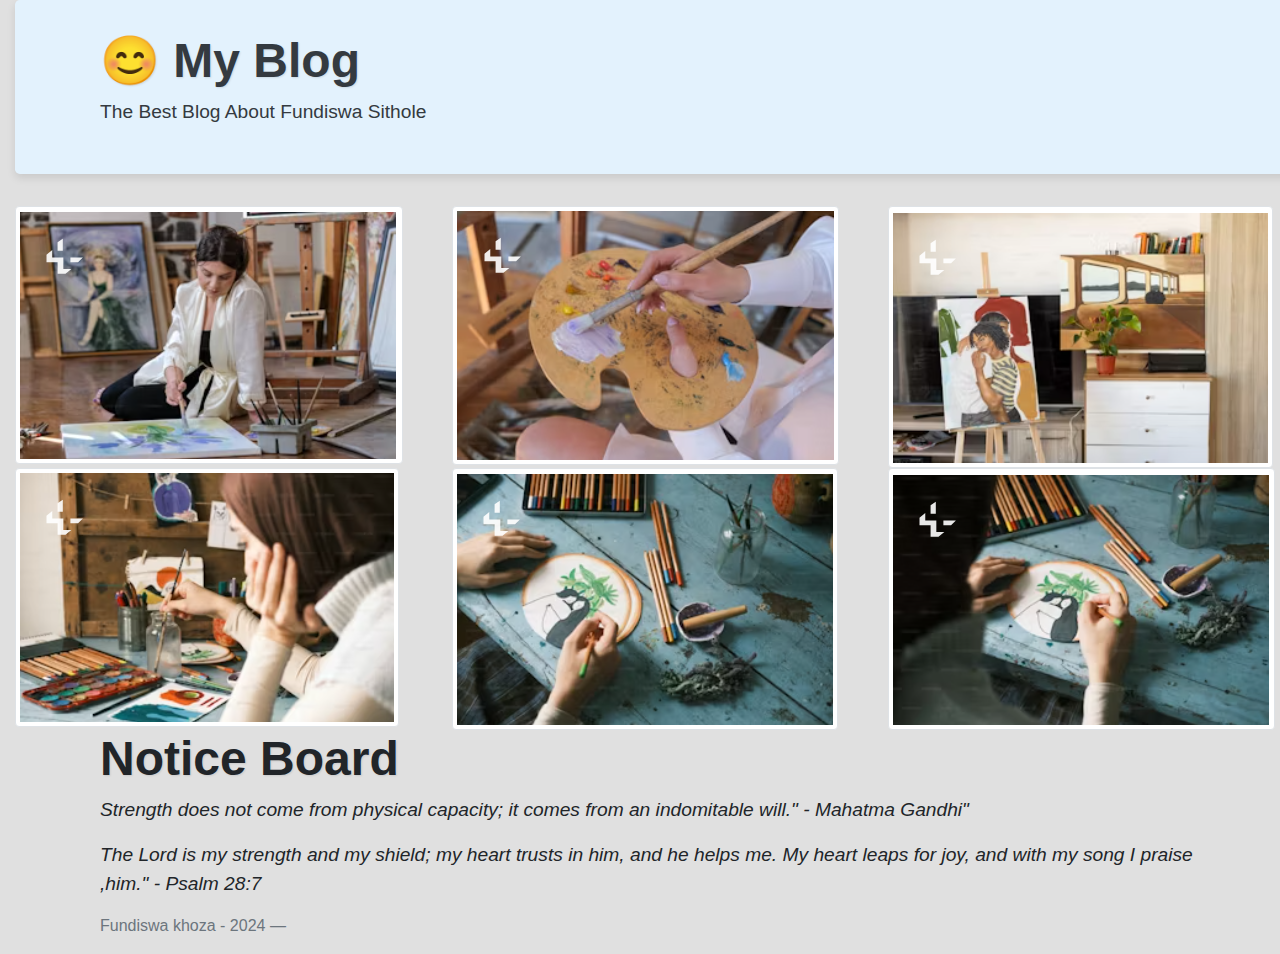
<file: index.html>
<!doctype html>
<html lang="ar" dir="rtl">
  <head>
    
    <meta charset="utf-8">
    <meta name="viewport" content="width=device-width, initial-scale=1">

    
    <link rel="stylesheet" href="./css/bootstrap.css">


    <link rel="stylesheet" href="./css/custom.css">

    <title></title>
  </head>
   
  <body style=" background-color: #e0e0e0 ">
    <div class="jumbotron  jumbotron-fluid">
   <div class="container">
  
    <h1>My Blog 😊</h1>     
    <p>The Best Blog About Fundiswa Sithole </p>
  </div> 
  </div>

  <div class="row">
    <div class="col"><img onclick="location.href='page1.html'" src="./images/p1.png" class="img-thumbnail"></div>
    <div class="col"><img src="./images/p2.png"class="img-thumbnail"></div>
    <div class="col"><img src="./images/p3.png"class="img-thumbnail"></div>
  </div>

  <div class="row">
    <div class="col"><img src="./images/p4.png"class="img-thumbnail"></div>
    <div class="col"><img src="./images/p5.png"class="img-thumbnail"></div>
    <div class="col"><img src="./images/p6.png"class="img-thumbnail"></div>
  </div>
   

   <div class="container">
  <h1>Notice Board</h1>
  <p><i>"Strength does not come from physical capacity; it comes from an indomitable will." - Mahatma Gandhi</i></p>
  <blockquote class="blockquote">
    <p><i>The Lord is my strength and my shield; my heart trusts in him, and he helps me. My heart leaps for joy, and with my song I praise him." - Psalm 28:7,</i></p>
    <footer class="blockquote-footer">Fundiswa khoza - 2024</footer>
  </blockquote>
</div>
 




    <script src="./js/jquery.js"></script>
    <script src="./js/popper.js"></script>
    <script src="./js/bootstrap.min.js" ></script>
    
  </body>
</html>
</file>
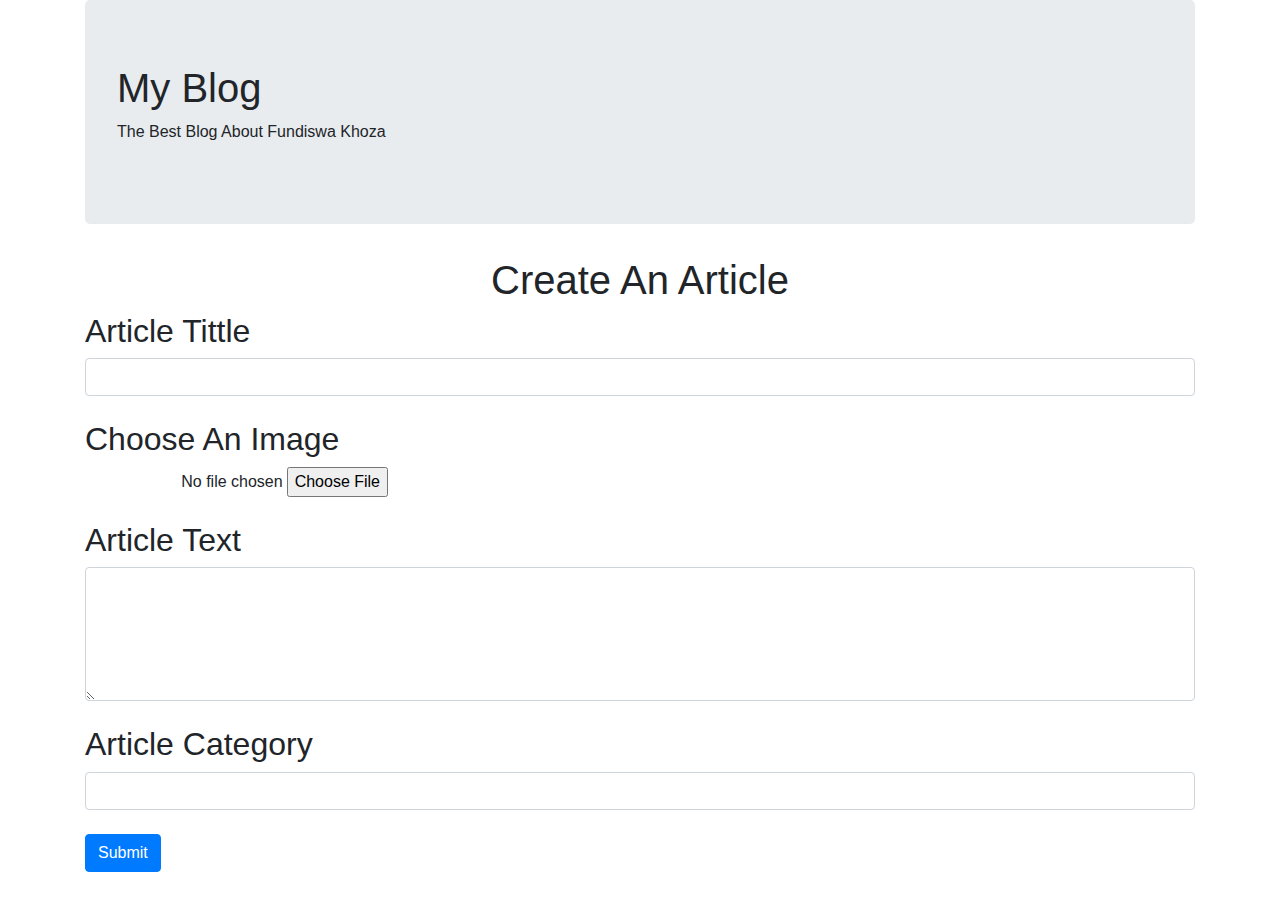
<file: admin.html>
<!doctype html>
<html lang="ar" dir="rtl">
  <head>
    
    <meta charset="utf-8">
    <meta name="viewport" content="width=device-width, initial-scale=1">

    
    <link rel="stylesheet" href="./css/bootstrap.css">

    <title></title>
  </head>
  <body>
   <div class="container">
  <div class="jumbotron">
    <h1>My Blog</h1>      
    <p>The Best Blog About Fundiswa Khoza </p>
  </div> 
  </div>

 
 <h1 style="text-align: center">Create An Article</h1>

 
  <div class="container">

  <form action="/action_page.php">

  <h2>Article Tittle</h2>
  <input class="form-control" type="text" id="artTitle" style="text-align: left" name=""value="">
   <br>

   <h2>Choose An Image</h2>
   <input type="file"id="file"name="" value="">

   <br><br>
   <h2>Article Text</h2>
  <textarea class="form-control"rows="5" id="artTxt"style="text-align: left" ></textarea>
  <br>

    <h2>Article Category</h2>
  <input class="form-control" type="text" id="artCat" style="text-align: left" name=""value="">

   <br>
   <button type="button" class="btn btn-primary">Submit</button>

  </form>


  </div>



 




    <script src="./js/jquery.js"></script>
    <script src="./js/popper.js"></script>
    <script src="./js/bootstrap.min.js" ></script>
    
  </body>
</html>
</file>
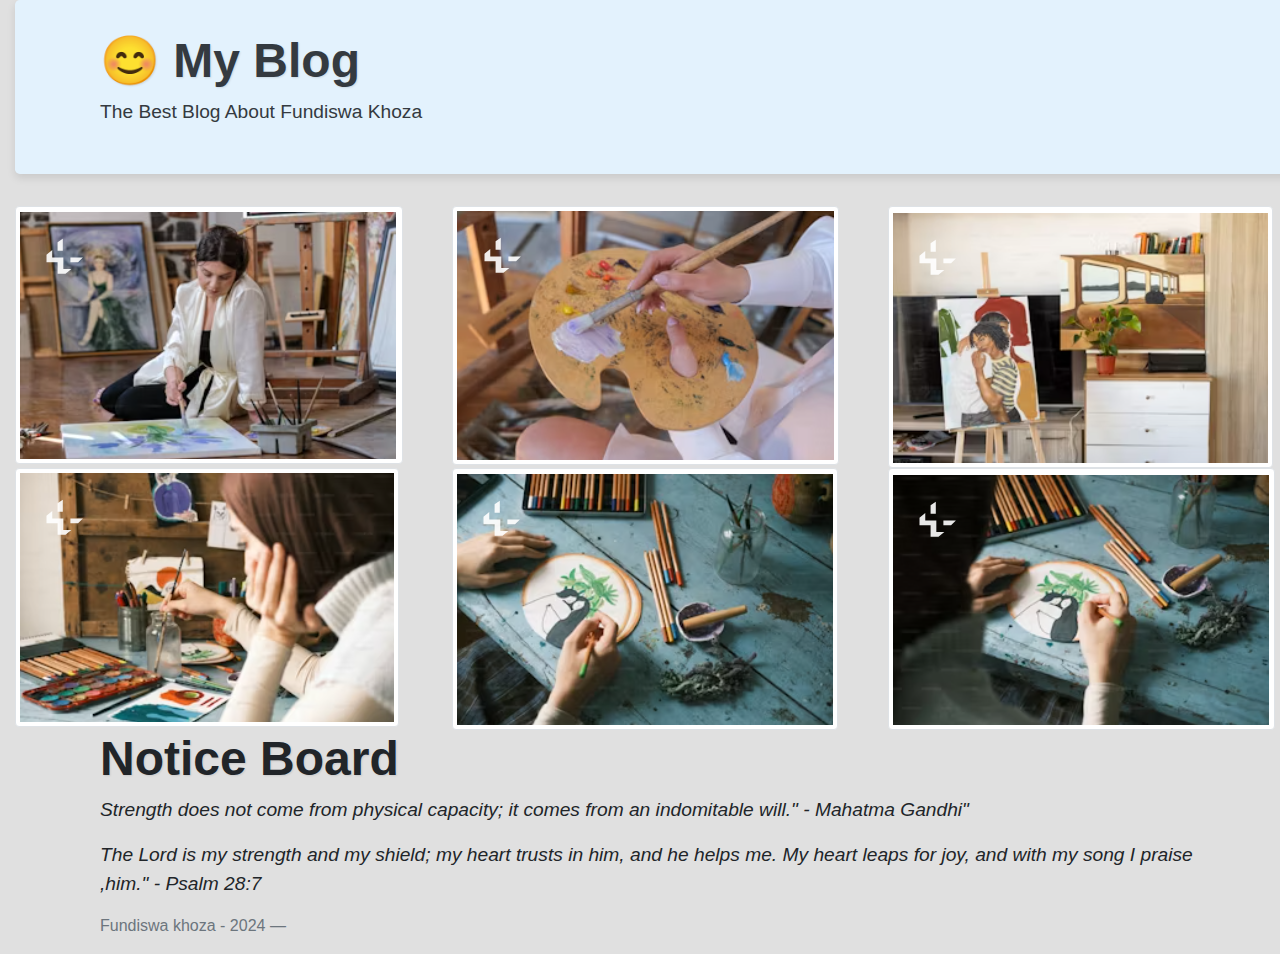
<file: indexText.html>
<!doctype html>
<html lang="ar" dir="rtl">
  <head>
    
    <meta charset="utf-8">
    <meta name="viewport" content="width=device-width, initial-scale=1">

    
    <link rel="stylesheet" href="./css/bootstrap.css">


    <link rel="stylesheet" href="./css/custom.css">

    <title></title>
  </head>
   
  <body style=" background-color: #e0e0e0 ">
    <div class="jumbotron  jumbotron-fluid">
   <div class="container">
  
    <h1>My Blog 😊</h1>     
    <p>The Best Blog About Fundiswa Khoza </p>
  </div> 
  </div>

  <div class="row">
    <div class="col"><img onclick="location.href='page1.html'" src="./images/p1.png" class="img-thumbnail"></div>
    <div class="col"><img src="./images/p2.png"class="img-thumbnail"></div>
    <div class="col"><img src="./images/p3.png"class="img-thumbnail"></div>
  </div>

  <div class="row">
    <div class="col"><img src="./images/p4.png"class="img-thumbnail"></div>
    <div class="col"><img src="./images/p5.png"class="img-thumbnail"></div>
    <div class="col"><img src="./images/p6.png"class="img-thumbnail"></div>
  </div>
   

   <div class="container">
  <h1>Notice Board</h1>
  <p><i>"Strength does not come from physical capacity; it comes from an indomitable will." - Mahatma Gandhi</i></p>
  <blockquote class="blockquote">
    <p><i>The Lord is my strength and my shield; my heart trusts in him, and he helps me. My heart leaps for joy, and with my song I praise him." - Psalm 28:7,</i></p>
    <footer class="blockquote-footer">Fundiswa khoza - 2024</footer>
  </blockquote>
</div>
 




    <script src="./js/jquery.js"></script>
    <script src="./js/popper.js"></script>
    <script src="./js/bootstrap.min.js" ></script>
    
  </body>
</html>
</file>
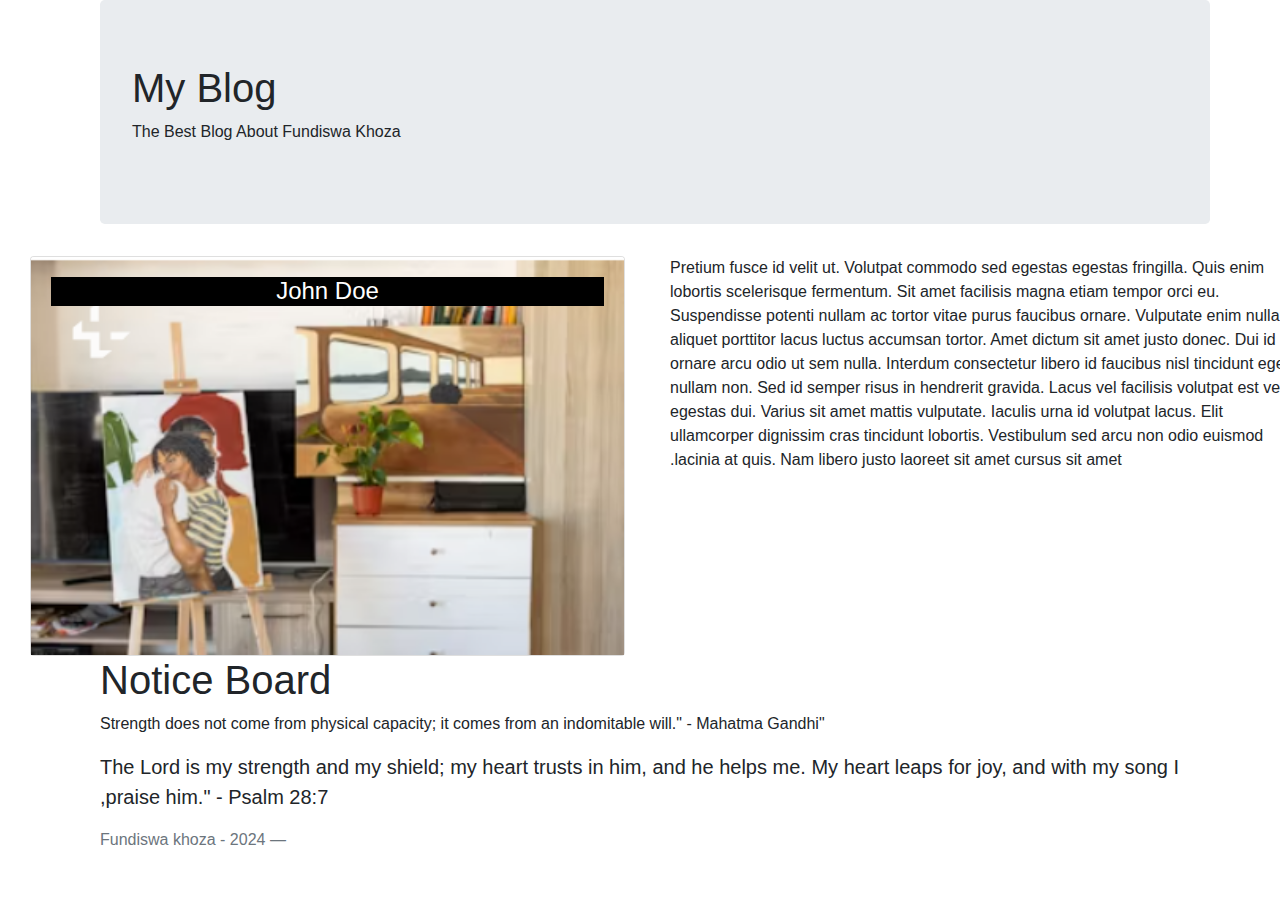
<file: page1.html>
<!doctype html>
<html lang="ar" dir="rtl">
  <head>
    
    <meta charset="utf-8">
    <meta name="viewport" content="width=device-width, initial-scale=1">

    
    <link rel="stylesheet" href="./css/bootstrap.css">

    <title></title>
  </head>
  <body>
   <div class="container">
  <div class="jumbotron">
    <h1>My Blog</h1>      
    <p>The Best Blog About Fundiswa Khoza </p>
  </div> 
  </div>

  <div class="row">

    <div class="col">Pretium fusce id velit ut. Volutpat commodo sed egestas egestas fringilla. Quis enim lobortis scelerisque fermentum. Sit amet facilisis magna etiam tempor orci eu. Suspendisse potenti nullam ac tortor vitae purus faucibus ornare. Vulputate enim nulla aliquet porttitor lacus luctus accumsan tortor. Amet dictum sit amet justo donec. Dui id ornare arcu odio ut sem nulla. Interdum consectetur libero id faucibus nisl tincidunt eget nullam non. Sed id semper risus in hendrerit gravida. Lacus vel facilisis volutpat est velit egestas dui. Varius sit amet mattis vulputate. Iaculis urna id volutpat lacus. Elit ullamcorper dignissim cras tincidunt lobortis. Vestibulum sed arcu non odio euismod lacinia at quis. Nam libero justo laoreet sit amet cursus sit amet.</div>

    <div class="col">

    <div class="container">
  <div class="card img-fluid" style="width:100%">
    <img class="card-img-top" src="./images/p1.png" alt="Card image" style="width:100%">
    <div class="card-img-overlay">
      <h4 class="card-title"style="color: white; background-color: black; text-align: center">John Doe</h4>
    </div>
  </div>
</div>

    </div>

   








  </div>

 
  
   

   <div class="container">
  <h1>Notice Board</h1>
  <p>"Strength does not come from physical capacity; it comes from an indomitable will." - Mahatma Gandhi</p>
  <blockquote class="blockquote">
    <p>The Lord is my strength and my shield; my heart trusts in him, and he helps me. My heart leaps for joy, and with my song I praise him." - Psalm 28:7,</p>
    <footer class="blockquote-footer">Fundiswa khoza - 2024</footer>
  </blockquote>
</div>
 




    <script src="./js/jquery.js"></script>
    <script src="./js/popper.js"></script>
    <script src="./js/bootstrap.min.js" ></script>
    
  </body>
</html>
</file>
<file: css/custom.css>
.jumbotron-fluid {
    background-color: #e3f2fd; 
    color: #343a40; 
    padding: 2rem 1rem;
    border-radius: 0.3rem;
    box-shadow: 0 4px 8px rgba(0, 0, 0, 0.1); 
  }
  .container h1 {
    font-size: 3rem;
    font-weight: bold;
    text-shadow: 1px 1px 2px rgba(0, 0, 0, 0.1); 
  }
  .container p {
    font-size: 1.2rem;
  }
  .img-thumbnail {
    transition: transform 0.2s, box-shadow 0.2s; 
  }
  .img-thumbnail:hover {
    transform: scale(1.05); 
    box-shadow: 0 4px 8px rgba(0, 0, 0, 0.2); 
  }
  .blockquote-footer {
    font-size: 1rem;
    color: #6c757d;
  }
  .notice-board {
    background-color: #f1f1f1;
    padding: 1.5rem;
    border-radius: 0.3rem;
    box-shadow: 0 4px 8px rgba(0, 0, 0, 0.1); 
  }
  .notice-board h1 {
    font-size: 2rem;
  }
  .notice-board p {
    font-size: 1.2rem;
    font-style: italic;
  }
  .navbar {
    margin-bottom: 2rem;
  }
  .footer {
    background-color: #343a40;
    color: #ffffff;
    padding: 1rem 0;
    text-align: center;
    margin-top: 2rem;
  }
</file>
